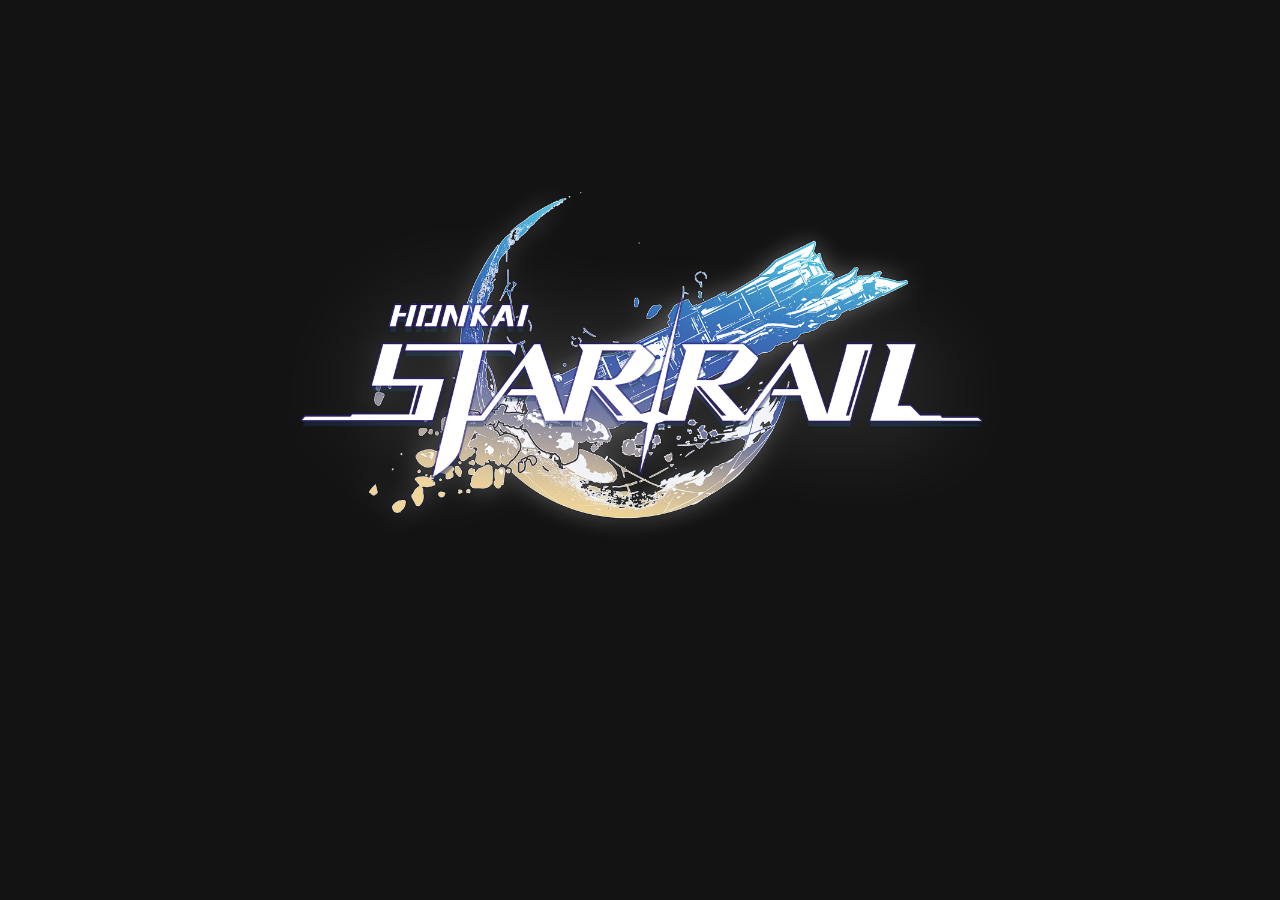
<file: index.html>
<!DOCTYPE html>
<html lang="en">

<head>
    <meta charset="UTF-8">
    <meta name="viewport" content="width=device-width, initial-scale=1.0">
    <title>Honkai: Star Rail</title>
    <link rel="shortcut icon" href="img/Item_Eidolon.webp" type="image/x-icon">
    <link rel="stylesheet" href="styles/index.css">
</head>

<body>

    <!-- HEADER -->

    <header>
        <a href="index.html" class="btnAccueil">
            <img src="img/Logo.png" alt="">
        </a>

        <div class="iconFlex">
            <a class="icon translate" href="index.html">
                <img src="img/icones/event.png" alt="">
            </a>
            <a class="icon translate" href="warp.php">
                <img src="img/icones/gacha.png" alt="">
            </a>
            <a class="icon translate" href="meme.html">
                <img src="img/icones/adventure.png" alt="">
            </a>
            <a class="icon translate" href="inventory.php">
                <img src="img/icones/inventory.png" alt="">
            </a>
            <a class="icon translate" href="profile.html">
                <img src="img/icones/profil.png" alt="">
            </a>
        </div>
    </header>

    <!-- MONNAIE -->

    <div id="monnaieMargin">
        <section id="monnaieFlex">
            <div class="monnaie">
                <img src="img/icones/Item_Special_Pass.webp" alt="">
                ∞
            </div>

            <div class="monnaie">
                <img src="img/icones/Item_Stellar_Jade.webp" alt="">
                ∞
            </div>
        </section>
    </div>

    <!-- CONTENU PRINCIPALE -->

    <main>
        <!-- TEXT -->
        <section class="introduction">
            Honkai: Star Rail est un RPG spatial fantastique au tour par tour développé et édité par HoYoverse pour <br>
            PC, PS5 et plateformes iOS/Android. Embarquez avec nous à bord de l'Astral Express, Pioniers ! <br>

            Ce site web a été réalisé dans le cadre d'une SAE.
        </section>

        <!-- DESTINATIONS -->

        <section class="relativePlanet">
            <div data-name="Herta_Space_Station" class="planet">
                <img src="img/planets/World_Herta_Space_Station.webp" alt="">
            </div>
            <div data-name="Jarilo-VI" class="planet">
                <img src="img/planets/World_Jarilo-VI.webp" alt="">
            </div>
            <div data-name="The_Xianzhou_Luofu" class="planet">
                <img src="img/planets/World_The_Xianzhou_Luofu.webp" alt="">
            </div>
            <div data-name="Penacony" class="planet" href=>
                <img src="img/planets/World_Penacony.webp" alt="">
            </div>
            <div data-name="Amphoreus" class="planet">
                <img src="img/planets/World_Amphoreus.webp" alt="">
            </div>
            <div data-name="Planarcadia" class="planet">
                <img src="img/planets/World_Planarcadia.webp" alt="">
            </div>
        </section>

        <!-- VALIDATION -->

        <div class="btn">
            <img src="img/btn.apng" alt="">
            <img src="img/frameBtn.webp" alt="">
            <div><b>TRAVEL</b></div>
        </div>
    </main>

    <!-- MENU OUVRANT FIXED -->

    <section class="out active"></section> <!-- zone noir pour fermer le menu -->

    <section id="menu">
        <!-- Bouton + Navigation -->
        <div id="relative"> <!-- attention y'a 2 relative /class -->
            <section id="btnMenu">
                <img src="img/icones/menu.png" alt="">
            </section>
            <section id="lieu">
                <li>
                    <div>Accueil</div>
                </li>
            </section>
        </div>
        <!-- CONTENU -->
        <div class="phoneFlex">
            <div id="UID">UID 700499164</div>
            <div></div>
        </div>

        <div class="phoneFlex align">
            <div class="phoneFlex align">
                <div class="profil"><img src="img/profils/Profile_Picture_Stelle.webp" alt=""></div>
                <div>
                    <div>Yukari</div>
                    <div class="color">Niveau d'équilibre 6 !</div>
                </div>
            </div>
            <div class="phoneOption">...</div>
        </div>

        <div class="description">
            May the world remain colorful!
        </div>

        <div class="phoneFlex">
            <div class="color">Niveau de pionier 70</div>
            <div>Niveau Max</div>
        </div>

        <div class="levelBar"></div>

        <div class="grid">
            <div><img src="img/icones/Icon_Store.webp" alt="">
                <div>Boutique</div>
            </div>
            <div><img src="img/icones/Icon_Assignment_Additional_Rewards_Completed.webp" alt="">Amis</div>
            <div><img src="img/icones/Icon_Assignments.webp" alt="">Affectations</div>
            <div><img src="img/icones/Icon_Travel_Log.webp" alt="">
                <div>Carnet de voyage</div>
            </div>
            <div><img src="img/icones/Icon_Synthesis.webp" alt="">Synthèse</div>
            <div><img src="img/icones/Icon_Consumables.webp" alt="">Substances</div>
            <div><img src="img/icones/Icon_Data_Bank.webp" alt="">Banque de<br>données</div>
            <div><img src="img/icones/Icon_Nameless_Honor.webp" alt="">Honneur <br>Sans_Noms</div>
            <div><img src="img/icones/Icon_Warp.webp" alt="">Saut hyperespace</div>
            <div><img src="img/icones/profil.png" alt="">Personnages<br></div>
            <div><img src="img/icones/Icon_Bookshelf.webp" alt="">Bibliothèque</div>
            <div><img src="img/icones/UI_Mission.webp" alt="">Missions</div>
            <div><img src="img/icones/Icon_Navigation.webp" alt="">Navigation</div>
            <div><img src="img/icones/Icon_Tutorials.webp" alt="">Tutoriels</div>
        </div>
    </section>

    <!--  -->

    <div class="relative">
        <section id="intro">
            <img id="logo" src="img/Logo.png" alt="Logo" draggable="false">
        </section>
    </div>



    <script src="js/index.js"></script>
</body>

</html>
</file>
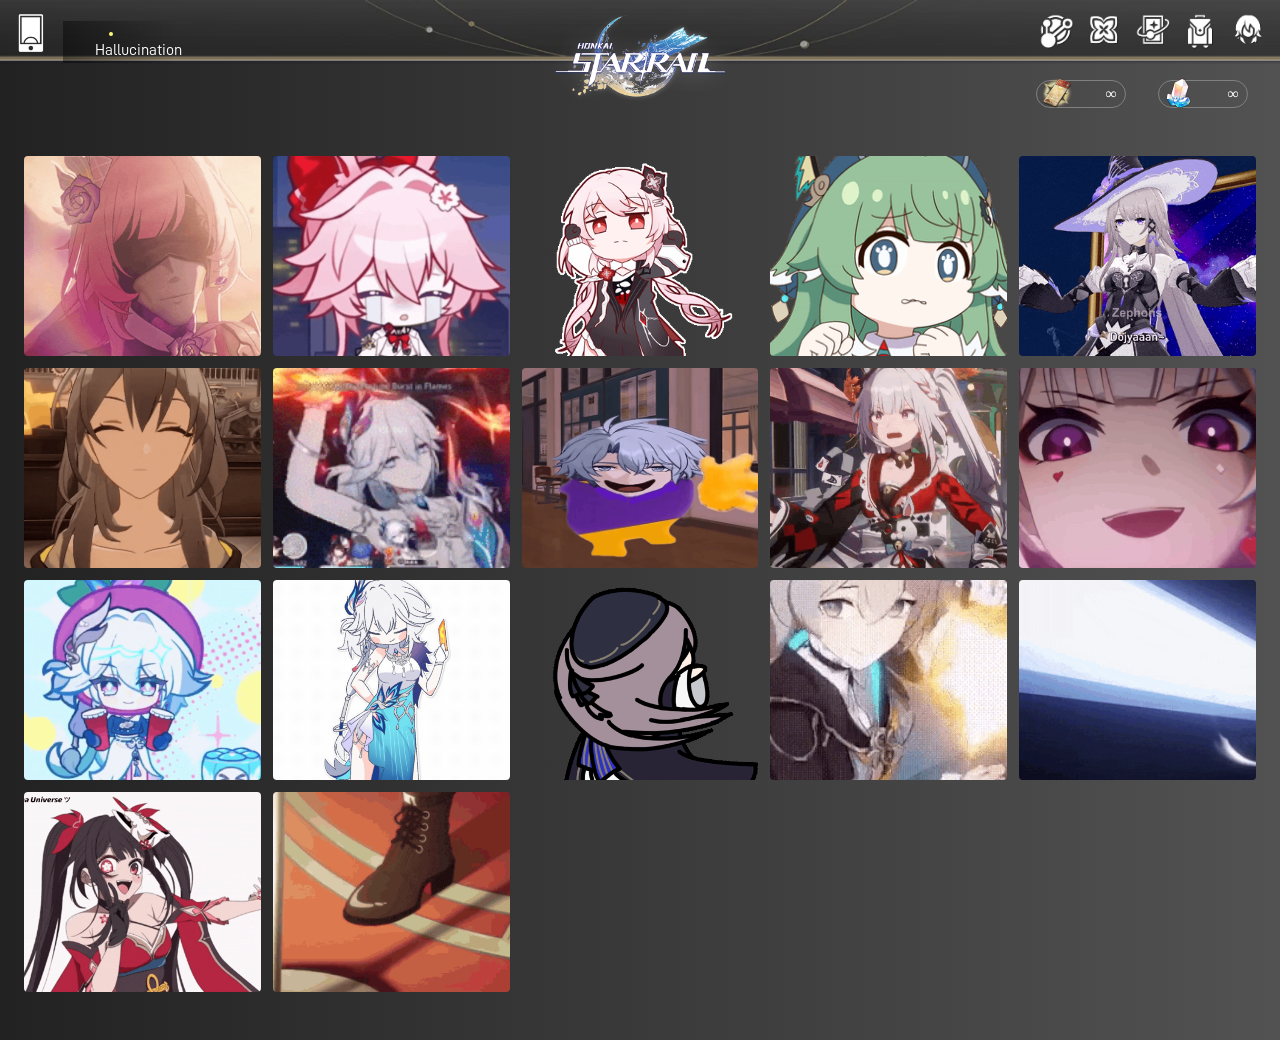
<file: meme.html>
<!DOCTYPE html>
<html lang="en">

<head>
    <meta charset="UTF-8">
    <meta name="viewport" content="width=device-width, initial-scale=1.0">
    <title>Honkai: Star Rail</title>
    <link rel="shortcut icon" href="img/Item_Eidolon.webp" type="image/x-icon">
    <link rel="stylesheet" href="styles/meme.css">
</head>

<body>

    <!-- HEADER -->

    <header>
        <a href="index.html" class="btnAccueil">
            <img src="img/Logo.png" alt="">
        </a>

        <div class="iconFlex">
            <a class="icon" href="index.html">
                <img src="img/icones/event.png" alt="">
            </a>
            <a class="icon" href="warp.php">
                <img src="img/icones/gacha.png" alt="">
            </a>
            <a class="icon" href="meme.html">
                <img src="img/icones/adventure.png" alt="">
            </a>
            <a class="icon" href="inventory.php">
                <img src="img/icones/inventory.png" alt="">
            </a>
            <a class="icon" href="profile.html">
                <img src="img/icones/profil.png" alt="">
            </a>
        </div>
    </header>

    <div id="monnaieMargin">
        <section id="monnaieFlex">
            <div class="monnaie">
                <img src="img/icones/Item_Special_Pass.webp" alt="">
                ∞
            </div>

            <div class="monnaie">
                <img src="img/icones/Item_Stellar_Jade.webp" alt="">
                ∞
            </div>
        </section>
    </div>

    <main class="gallery">
        <img src="img/meme/cyrene-lygus.gif" alt="">
        <img src="img/meme/evanescia-cry.gif" alt="">
        <img src="img/meme/evernight-everknight.gif" alt="">
        <img src="img/meme/fofo-hsr.gif" alt="">
        <img src="img/meme/honkai-star-rail-hsr (1).gif" alt="">
        <img src="img/meme/honkai-star-rail-hsr.gif" alt="">
        <img src="img/meme/hsr-aha.gif" alt="">
        <img src="img/meme/phainon-hsr.gif" alt="">
        <img src="img/meme/star-rail-mihoyo.gif" alt="">
        <img src="img/meme/weird-laugh-silly.gif" alt="">
        <img src="img/meme/yaoguang-yao-guang.gif" alt="">
        <img src="img/meme/yao-guang-hsr.gif" alt="">
        <img src="img/meme/くるくるヘルタ.gif" alt="">
        <img src="img/meme/꽹가리.gif" alt="">
        <img src="img/meme/drratioskillissue.gif" alt="">
        <img src="img/meme/sparkle-花火.gif" alt="">
        <img src="img/meme/sparxie-rick-roll.gif" alt="">
    </main>

    <!-- MENU OUVRANT FIXED -->

    <section class="out active"></section> <!-- zone noir pour fermer le menu -->

    <section id="menu">
        <!-- Bouton + Navigation -->
        <div id="relative"> <!-- attention y'a 2 relative /class -->
            <section id="btnMenu">
                <img src="img/icones/menu.png" alt="">
            </section>
            <section id="lieu">
                <li>
                    <div>Hallucination</div>
                </li>
            </section>
        </div>
        <!-- CONTENU -->
        <div class="phoneFlex">
            <div id="UID">UID 700499164</div>
            <div></div>
        </div>

        <div class="phoneFlex align">
            <div class="phoneFlex align">
                <div class="profil"><img src="img/profils/Profile_Picture_Stelle.webp" alt=""></div>
                <div>
                    <div>Yukari</div>
                    <div class="color">Niveau d'équilibre 6 !</div>
                </div>
            </div>
            <div class="phoneOption">...</div>
        </div>

        <div class="description">
            May the world remain colorful!
        </div>

        <div class="phoneFlex">
            <div class="color">Niveau de pionier 70</div>
            <div>Niveau Max</div>
        </div>

        <div class="levelBar"></div>

        <div class="grid">
            <div><img src="img/icones/Icon_Store.webp" alt="">
                <div>Boutique</div>
            </div>
            <div><img src="img/icones/Icon_Assignment_Additional_Rewards_Completed.webp" alt="">Amis</div>
            <div><img src="img/icones/Icon_Assignments.webp" alt="">Affectations</div>
            <div><img src="img/icones/Icon_Travel_Log.webp" alt="">
                <div>Carnet de voyage</div>
            </div>
            <div><img src="img/icones/Icon_Synthesis.webp" alt="">Synthèse</div>
            <div><img src="img/icones/Icon_Consumables.webp" alt="">Substances</div>
            <div><img src="img/icones/Icon_Data_Bank.webp" alt="">Banque de<br>données</div>
            <div><img src="img/icones/Icon_Nameless_Honor.webp" alt="">Honneur <br>Sans_Noms</div>
            <div><img src="img/icones/Icon_Warp.webp" alt="">Saut hyperespace</div>
            <div><img src="img/icones/profil.png" alt="">Personnages<br></div>
            <div><img src="img/icones/Icon_Bookshelf.webp" alt="">Bibliothèque</div>
            <div><img src="img/icones/UI_Mission.webp" alt="">Missions</div>
            <div><img src="img/icones/Icon_Navigation.webp" alt="">Navigation</div>
            <div><img src="img/icones/Icon_Tutorials.webp" alt="">Tutoriels</div>
        </div>
    </section>

    <!-- <div class="relative">
        <section id="intro">
            <img id="logo" src="img/Logo.png" alt="Logo" draggable="false">
        </section>
    </div> -->



    <script src="js/meme.js"></script>
</body>

</html>
</file>
<file: styles/index.css>
html{
    cursor: url("../img/cursor.cur"), pointer;
}

html:hover{
    cursor: url("../img/cursor.cur"), pointer;
}

body{
    margin: 0;
    background: linear-gradient(90deg,rgb(34, 34, 34),rgb(82, 82, 82));
    font-family: DIN;
    overflow:hidden;
}

@font-face{
    font-family: DIN;
    src: url("../fonts/D-DIN.ttf");
}

/* ********************************  INTRO  ********************************** */

/* Eviter de clignoter lors du hover /ref TPS2 ac clip-path */

.relative{
    position: fixed;
    z-index: 2;
    top: 0;
    transition: 0.5s ease;
}

/* Page d'accueil, disparait lorsque souris sort de l'écran pour faire styler et hide info*/

/* Contenaire "vw x vh" */
#intro{
    background: #131313;
    width: 100vw;
    min-height: 100vh;
    pointer-events: none;
    opacity: 1;
    transition: opacity 0.5s;
}

#logo{
    width: 60%;
    display: block;
    margin-left: auto;
    margin-right: auto;
    padding-top: 20vh;
}

/* fonction pour faire disparaitre */

.relative.inactive{
    opacity: 0;
    height: 0;
}

/* ********************** ACCUEIL *********************** */

header{
    /* background: rgba(0, 0, 0, .4); */
    position: relative;
    background: url("../img/header.webp");
    background-size: 150% 100%;
    background-position: 55%;
    background-repeat: no-repeat;
    display: flex;
    align-items: center;
    justify-content: flex-end;
    height: 64px;
    /* border-bottom: 2px solid #a19c70; */
}

.btnAccueil{
    position: absolute;
    width: 15%;
    right: 42.5%;
    top: 12px;
    z-index: 1;
    transition: 0.2s;
}

.btnAccueil:hover{
    opacity: 0.8;
    scale: 1.1;
}

.iconFlex{
    position: relative;
    display: flex;
    justify-content: flex-end;
    margin-right: 8px;
}

.icon{
    width: 48px;
    cursor: pointer;
    transition: 0.4s;
}

.icon:hover,#btnMenu:hover{
    transform: scale(1.2)
}

.icon:active,#btnMenu:active{
    transform: translate(2px);
    opacity: 0.5;
}

.translate{
    transform: translateX(-50vw);
}

/*  */

#monnaieMargin{
    display: flex;
    margin: auto;
}

#monnaieFlex{
    display:flex;
    margin-left: auto;
}

.monnaie{
    position: relative;
    width: 32px;
    border: grey 1px solid;
    border-radius: 16px;
    padding: 4px 0;
    padding-left: 48px;
    padding-right: 8px;
    color: #fff;
    text-align: end;

    margin-top: 16px;
    margin-right: 32px;
}

.monnaie>img{
    position: absolute;
    width: 32px;
    top: -4px;
    left: 4px;
}

.introduction{
    color: #fff;
    width: 60%;
    margin: auto;
    text-align: center;
}

/* MENU DEROULANT */

#menu{
    position: fixed;
    top: 0;
    left: 0;
    border-top-right-radius: 32px;
    background: url("../img/wallpaper/Wallpaper_Nameless_Journey.webp");
    background-repeat: no-repeat;
    background-size: 100%;
    width: 372px;
    height: 100vh;
    text-align: center;
    border: 1px solid black;
    transition: 0.2s;
    transform: translateX(-100%);
    color: white;
}

#menu.active{
    transform: translateX(0%);
}

.out{
    position: fixed;
    top: 64px;
    background: black;
    opacity: 50%;
    height: 100vh;
    width: 100vw;
}

.out.active{
    display: none;
}

hr{
    width: 90%;
}

#relative{
    position: relative;
}

#btnMenu,#lieu{
    position: absolute;
    width: 48px;
    cursor: pointer;
    margin-left: 8px;
    top: 8px;
    left: 100%;
    transition: 0.5s;
    
}

#lieu{
    background: linear-gradient(90deg,rgba(0,0,0,.4), transparent);
    padding: 4px 32px;
    margin-left: 64px;
    top: 20px;
    color: white;
}

#lieu>li{
    color: rgb(255, 246, 124);
}

#lieu>li>div{color: white;}

/*  */
.phoneFlex{
    display: flex;
    justify-content: space-between;
    text-align: start;
    gap: 4px;
    margin: 8px 16px ;
}

#UID{
    text-decoration: underline;
}

.profil{
    width: 5vw;
}

.description{
    display: flex;
    margin: auto;
    padding: 8px 8px;
    width: 80%;
    color: white;
    height: 48px;
    background: linear-gradient(90deg,rgba(0,0,0,.4),transparent,rgba(0,0,0,.4));
}

.phoneOption{
    background: white;
    border-radius: 16px;
    padding: 0px 16px;
    padding-bottom: 8px;
    color: black;
    height: fit-content;
}

.levelBar{
    display: flex;
    margin: auto;
    border-radius: 0;
    background: rgb(246, 240, 168);;
    width: 90%;
    height: 2px;
}

img{
    width: 100%;
}


.grid>div>img{
    width: 40px;
    height: 40px;
    object-fit: contain;
}

.grid{
    display: grid;
    grid-template-columns: 1fr 1fr 1fr 1fr;
    margin: 0 24px;
    align-items: center;
}

.grid>div{
    border: grey 1px solid;
    margin: 8px;
    padding: 4px;
    cursor: pointer;
    transition: 0.2s;
    font-size: 11px;
    height: 64px;
    display: flex;
    flex-direction: column;
    align-items: center;
    justify-content: center;
}

.grid>div:hover{
    transition: 0.2s;
    transform: scale(1.1);
}

.grid>div>img{
    width: 70%;
}

.grid > div:first-child {
    grid-column: 1 /span 2;
    grid-row: 1 / span 1;
}

.grid>div:first-child>img{
    width: 35%;
}

.grid>div:nth-child(4){
    grid-row: 2/ 1 span;
    grid-column: 1/ 2 span;
}

.grid>div:nth-child(4)>img{
    width: 35%;
}

.smallFont{
    font-size: 4px;
}

.color{
    color: rgb(255, 227, 135);
}

.align{
    align-items: center;
}

/*  */

main{
    display: flex;
    flex-direction: column;
    margin-top: 48px;
    transition: 0.2s;
}

main.menu{
    translate: 200px;
}

.content{
    position: relative;
    background: linear-gradient(#fff,rgba(255,255,255,.7));
    height: 50vh;
    border-top-right-radius: 64px;
    margin: 32px 256px;
}

.content>.etiquette{
    position: absolute;
    top: 32px;
    left: -16px;
    width: fit-content;
    background: #239ca9;
    color: #fff;
    padding: 8px 32px;
}

.btn{
    position: relative;
    width: 192px;
    border-radius: 100%;
    cursor: pointer;
    align-items: center;
    margin: auto;
}

.btn>img{
    position: absolute;
    left: 0;
}

.btn>div{
    position: absolute;
    left: 0;
    right: 0;
    top: 13px;
    text-align: center;
    color: #fff;
}

/*  */

.relativePlanet{
    position: relative;
    display: flex;
    justify-content: center;
    align-items: center;
    gap: 32px;
    margin: 32px auto;
    padding: 16px 0;
    width: 75vw;

    border: white solid 1px;
    border-radius: 16px;
    background: url("../img/mapBG.jpg");
    background-size: 100%;
    background-repeat: no-repeat;
}

.planet{
    width: 10vw;
    cursor: pointer;
    transition: 0.2s;
    opacity: 0.67;
}

/* Ajustements esthétique */

.planet:nth-child(2){
    width: 8vw;
}

.planet:nth-child(5){
    clip-path: polygon(30% 0%, 70% 0%, 100% 30%, 100% 70%, 70% 100%, 30% 100%, 0% 70%, 0% 30%);
}

/* alignement asymétrique (merci pour ce cours) */

.planet:nth-child(2n){
    margin-top: 128px;
}

.planet:nth-child(2n-1){
    margin-bottom: 128px;
}

/* animation */

.planet:hover{
    transform: scale(1.1);
}

.planet.selected{
    opacity: 1;
    border-radius: 100%;
}
</file>
<file: styles/meme.css>
html{
    cursor: url("../img/cursor.cur"), pointer;
}

html:hover{
    cursor: url("../img/cursor.cur"), pointer;
}

body{
    margin: 0;
    background: linear-gradient(90deg,rgb(34, 34, 34),rgb(82, 82, 82));
    font-family: DIN;
}

@font-face{
    font-family: DIN;
    src: url("../fonts/D-DIN.ttf");
}

/* ********************************  INTRO  ********************************** */

/* Eviter de clignoter lors du hover /ref TPS2 ac clip-path */

.relative{
    position: fixed;
    z-index: 2;
    top: 0;
    transition: 0.5s ease;
}

/* Page d'accueil, disparait lorsque souris sort de l'écran pour faire styler et hide info*/

/* Contenaire "vw x vh" */
#intro{
    background: #131313;
    width: 100vw;
    min-height: 100vh;
    pointer-events: none;
    opacity: 1;
    transition: opacity 0.5s;
}

#logo{
    width: 60%;
    display: block;
    margin-left: auto;
    margin-right: auto;
    padding-top: 20vh;
}

/* fonction pour faire disparaitre */

.relative.inactive{
    opacity: 0;
    height: 0;
}

/* ********************** ACCUEIL *********************** */

header{
    /* background: rgba(0, 0, 0, .4); */
    position: relative;
    background: url("../img/header.webp");
    background-size: 150% 100%;
    background-position: 55%;
    background-repeat: no-repeat;
    display: flex;
    align-items: center;
    justify-content: flex-end;
    height: 64px;
    /* border-bottom: 2px solid #a19c70; */
}

.btnAccueil{
    position: absolute;
    width: 15%;
    right: 42.5%;
    top: 12px;
    z-index: 1;
    transition: 0.2s;
}

.btnAccueil:hover{
    opacity: 0.8;
    scale: 1.1;
}

.iconFlex{
    position: relative;
    display: flex;
    justify-content: flex-end;
    margin-right: 8px;
}

.icon{
    width: 48px;
    cursor: pointer;
    transition: 0.4s;
}

.icon:hover,#btnMenu:hover{
    transform: scale(1.2)
}

.icon:active,#btnMenu:active{
    transform: translate(2px);
    opacity: 0.5;
}

.translate{
    transform: translateX(-50vw);
}

/*  */

#monnaieMargin{
    display: flex;
    margin: auto;
}

#monnaieFlex{
    display:flex;
    margin-left: auto;
}

.monnaie{
    position: relative;
    width: 32px;
    border: grey 1px solid;
    border-radius: 16px;
    padding: 4px 0;
    padding-left: 48px;
    padding-right: 8px;
    color: #fff;
    text-align: end;

    margin-top: 16px;
    margin-right: 32px;
}

.monnaie>img{
    position: absolute;
    width: 32px;
    top: -4px;
    left: 4px;
}

.introduction{
    color: #fff;
    width: 60%;
    margin: auto;
    text-align: center;
}

/* MENU DEROULANT */

#menu{
    position: fixed;
    top: 0;
    left: 0;
    border-top-right-radius: 32px;
    background: url("../img/wallpaper/Wallpaper_Nameless_Journey.webp");
    background-repeat: no-repeat;
    background-size: 100%;
    width: 372px;
    height: 100vh;
    text-align: center;
    border: 1px solid black;
    transition: 0.2s;
    transform: translateX(-100%);
    color: white;
}

#menu.active{
    transform: translateX(0%);
}

.out{
    position: fixed;
    top: 64px;
    background: black;
    opacity: 50%;
    height: 100vh;
    width: 100vw;
}

.out.active{
    display: none;
}

hr{
    width: 90%;
}

#relative{
    position: relative;
}

#btnMenu,#lieu{
    position: absolute;
    width: 48px;
    cursor: pointer;
    margin-left: 8px;
    top: 8px;
    left: 100%;
    transition: 0.5s;
    
}

#lieu{
    background: linear-gradient(90deg,rgba(0,0,0,.4), transparent);
    padding: 4px 32px;
    margin-left: 64px;
    top: 20px;
    color: white;
}

#lieu>li{
    color: rgb(255, 246, 124);
}

#lieu>li>div{color: white;}

/*  */
.phoneFlex{
    display: flex;
    justify-content: space-between;
    text-align: start;
    gap: 4px;
    margin: 8px 16px ;
}

#UID{
    text-decoration: underline;
}

.profil{
    width: 5vw;
}

.description{
    display: flex;
    margin: auto;
    padding: 8px 8px;
    width: 80%;
    color: white;
    height: 48px;
    background: linear-gradient(90deg,rgba(0,0,0,.4),transparent,rgba(0,0,0,.4));
}

.phoneOption{
    background: white;
    border-radius: 16px;
    padding: 0px 16px;
    padding-bottom: 8px;
    color: black;
    height: fit-content;
}

.levelBar{
    display: flex;
    margin: auto;
    border-radius: 0;
    background: rgb(246, 240, 168);;
    width: 90%;
    height: 2px;
}

img{
    width: 100%;
}


.grid>div>img{
    width: 40px;
    height: 40px;
    object-fit: contain;
}

.grid{
    display: grid;
    grid-template-columns: 1fr 1fr 1fr 1fr;
    margin: 0 24px;
    align-items: center;
}

.grid>div{
    border: grey 1px solid;
    margin: 8px;
    padding: 4px;
    cursor: pointer;
    transition: 0.2s;
    font-size: 11px;
    height: 64px;
    display: flex;
    flex-direction: column;
    align-items: center;
    justify-content: center;
}

.grid>div:hover{
    transition: 0.2s;
    transform: scale(1.1);
}

.grid>div>img{
    width: 70%;
}

.grid > div:first-child {
    grid-column: 1 /span 2;
    grid-row: 1 / span 1;
}

.grid>div:first-child>img{
    width: 35%;
}

.grid>div:nth-child(4){
    grid-row: 2/ 1 span;
    grid-column: 1/ 2 span;
}

.grid>div:nth-child(4)>img{
    width: 35%;
}

.smallFont{
    font-size: 4px;
}

.color{
    color: rgb(255, 227, 135);
}

.align{
    align-items: center;
}

/*  */

main{
    display: flex;
    flex-direction: column;
    margin-top: 48px;
    transition: 0.2s;
}

main.menu{
    translate: 200px;
}

.btn{
    position: relative;
    width: 192px;
    border-radius: 100%;
    cursor: pointer;
    align-items: center;
    margin: auto;
}

.btn>img{
    position: absolute;
    left: 0;
}

.btn>div{
    position: absolute;
    left: 0;
    right: 0;
    top: 13px;
    text-align: center;
    color: #fff;
}

/* ********************* MISE EN PAGE SANS CONTEXTE : similaire à PINTEREST ou TRELLO ************************ */

.gallery {
  display: grid;
  grid-template-columns: repeat(5,1fr);
  gap: 12px;
  align-items: start;
  margin: 48px 24px;
}

.gallery img {
  width: 100%;
  height: 200px;

  border-radius: 4px;

  display: block;

  object-fit: cover;
}
</file>
